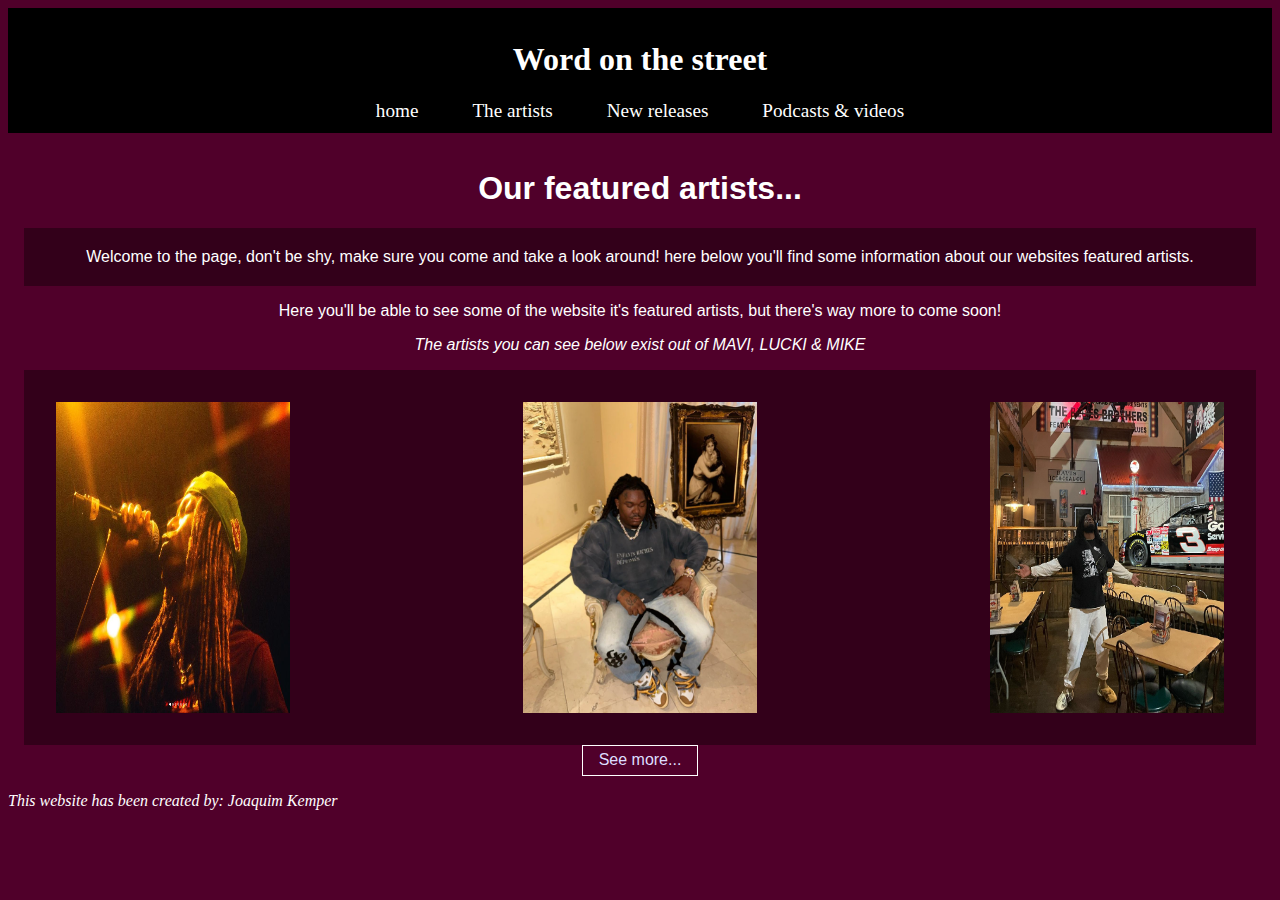
<file: index.html>
<!DOCTYPE html>
<html lang="en">
<head>
    <meta charset="UTF-8">
    <meta name="viewport" content="width=device-width, initial-scale=1.0">
    <title>Word on the street</title>
    <link rel="stylesheet" href="style.css">
</head>

<body>
<header>
        <p class="branding">Word on the street</p>

    <nav class="nav-box">
        <a href="index.html">home</a>
        <a href="artists.html">The artists</a>
        <a href="music.html">New releases</a>
        <a href="video's_&_podcasts.html">Podcasts & videos</a>
    </nav>

</header>

<main>
        <h1>Our featured artists...</h1>

        <p class="textbox">Welcome to the page, don't be shy, make sure you come and take a look around! here below you'll find some information about our websites featured artists.</p>
        <p>Here you'll be able to see some of the website it's featured artists, but there's way more to come soon!</p>

        <p class="italics">The artists you can see below exist out of MAVI, LUCKI & MIKE</p>

<section class="artist-images">
        <img src="images/mavi.png" alt="An image from the artist MAVI.">

        <img src="images/lucki.png" alt="An image from the artist LUCKI.">

        <img src="images/mike.png" alt="An image from the artist MIKE.">
</section>

        <a href="artists.html" class="see-more-link">See more...</a>


</main>
<footer>This website has been created by: Joaquim Kemper</footer>
</body>
</html>
</file>
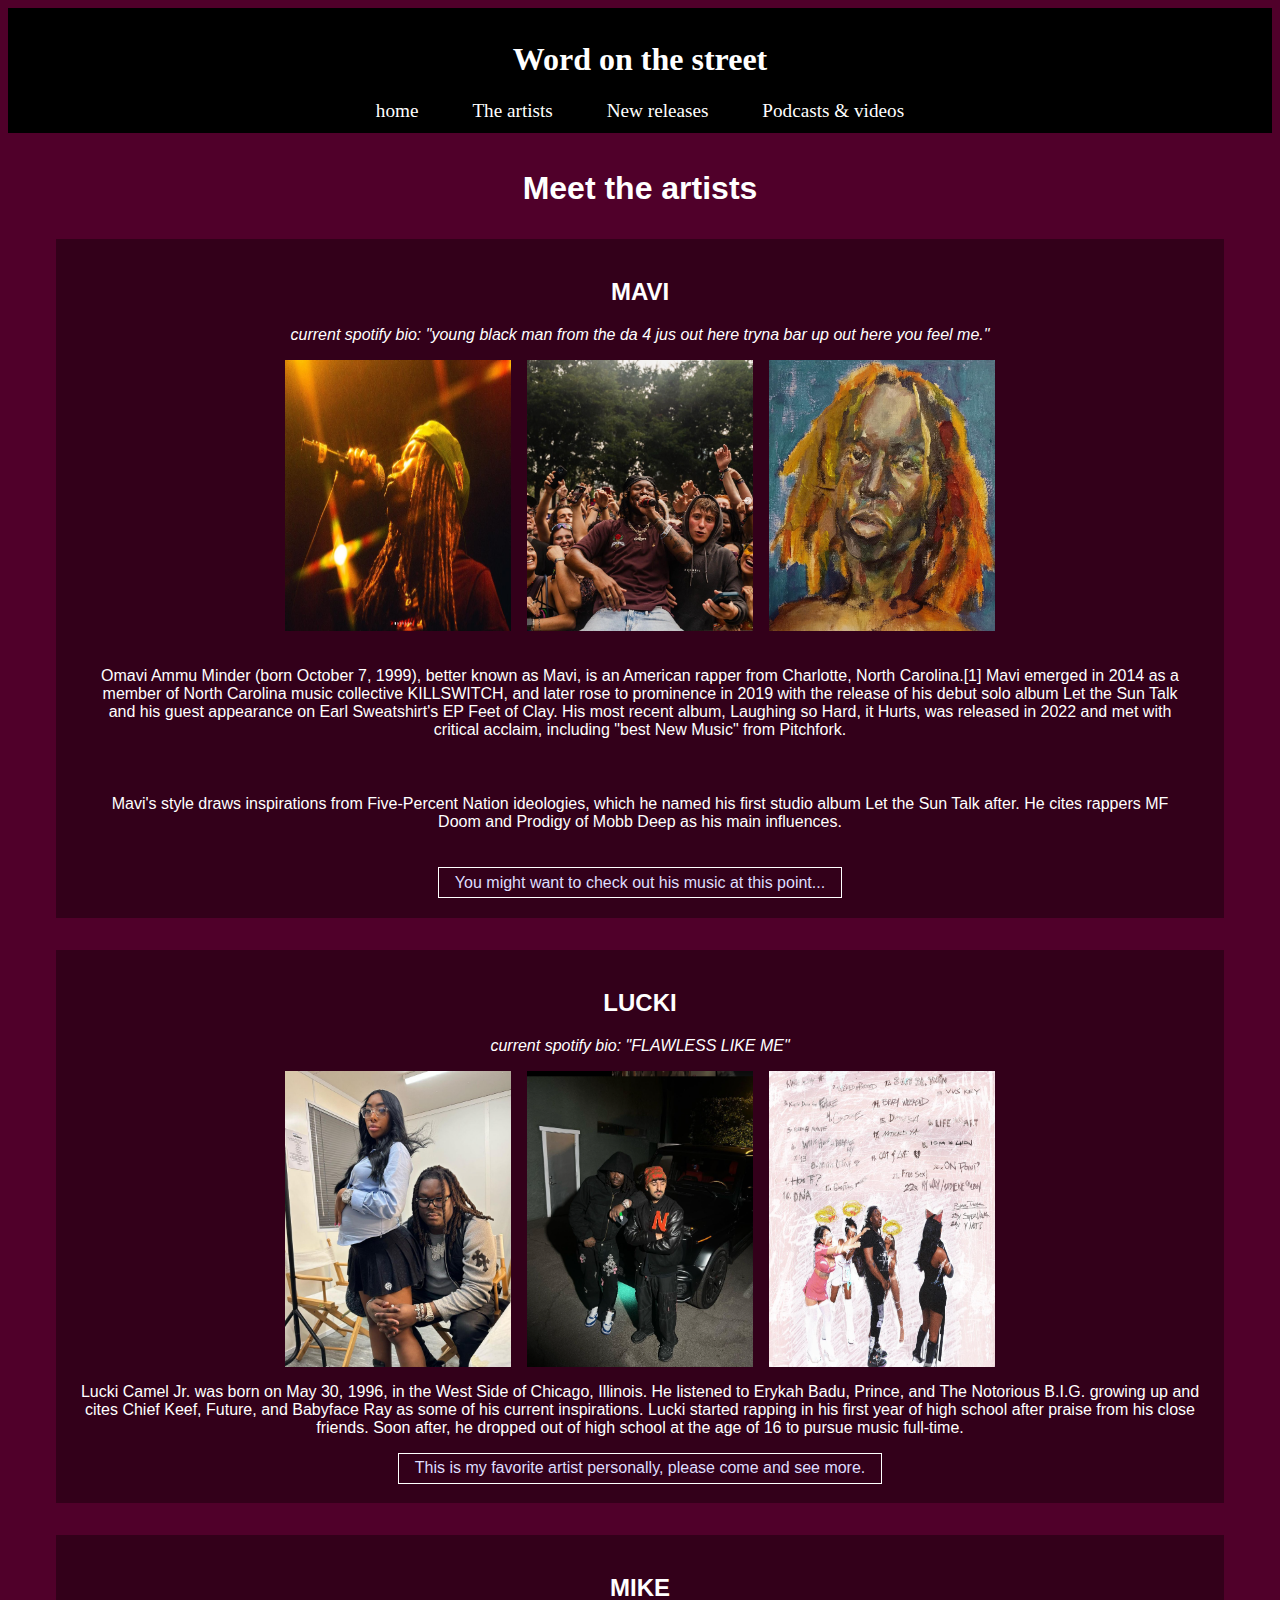
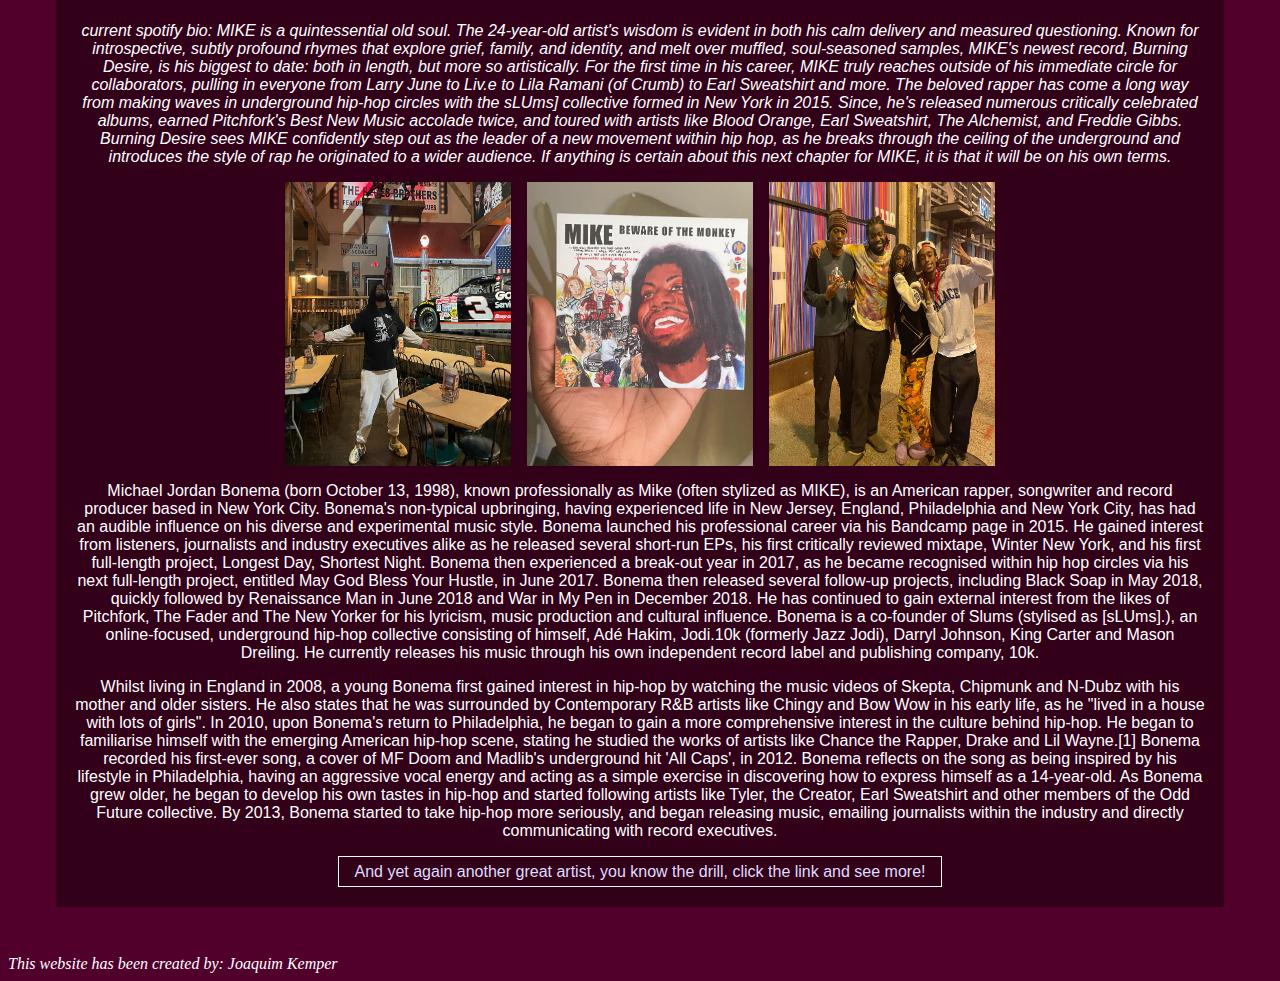
<file: artists.html>
<!DOCTYPE html>
<html lang="en">
<head>
    <meta charset="UTF-8">
    <meta name="viewport" content="width=device-width, initial-scale=1.0">
    <title>Artists</title>
    <link rel="stylesheet" href="style.css">
</head>

<body>
<header>
        <p class="branding">Word on the street</p>
        
    <nav class="nav-box">
        <a href="index.html">home</a>
        <a href="artists.html">The artists</a>
        <a href="music.html">New releases</a>
        <a href="video's_&_podcasts.html">Podcasts & videos</a>
    </nav>

</header>
<main>

        <h1>Meet the artists</h1>

<section class="artist-info-1">  
        <h2>MAVI</h2>

        <p class="quote"> current spotify bio: "young black man from the da 4 jus out here tryna bar up out here you feel me."</p>
    <div>
        <img src="images/mavi.png" alt="An image of the artist named MAVI.">
        <img src="images/mavi-amongst-crowd.png" alt="Mavi sitting amongst the crowd during his performance.">
        <img src="images/mavi-album-cover.png" alt="An image of MAVI his first album cover. It's a portrait of him.">
    </div>

        <p class="textbox"> Omavi Ammu Minder (born October 7, 1999), better known as Mavi, is an American rapper from Charlotte, North Carolina.[1] Mavi emerged in 2014 as a member of North Carolina music collective KILLSWITCH, and later rose to prominence in 2019 with the release of his debut solo album Let the Sun Talk and his guest appearance on Earl Sweatshirt's EP Feet of Clay. His most recent album, Laughing so Hard, it Hurts, was released in 2022 and met with critical acclaim, including "best New Music" from Pitchfork.</p>

        <p class="textbox">Mavi's style draws inspirations from Five-Percent Nation ideologies, which he named his first studio album Let the Sun Talk after. He cites rappers MF Doom and Prodigy of Mobb Deep as his main influences.</p>

        <a href="music.html" class="see-more-link">You might want to check out his music at this point...</a>
</section>  

<section class="artist-info-2">

        <h2>LUCKI</h2>

        <p class="quote"> current spotify bio: "FLAWLESS LIKE ME" </p>

    <div>
        <img src="images/lucki-&-aleksis.png" alt="Lucki and his girlfriend together in a picture.">
        <img src="images/lucki&lone.png" alt="An image of Lucki and the video producer lonewolf">
        <img src="images/lucki-album illustration.png" alt="An illustration of Lucki for the track reveal of his album 'flawless like me'.">
    </div>

        <p>Lucki Camel Jr. was born on May 30, 1996, in the West Side of Chicago, Illinois. He listened to Erykah Badu, Prince, and The Notorious B.I.G. growing up and cites Chief Keef, Future, and Babyface Ray as some of his current inspirations. Lucki started rapping in his first year of high school after praise from his close friends. Soon after, he dropped out of high school at the age of 16 to pursue music full-time.</p>

        <a href="music.html" class="see-more-link">This is my favorite artist personally, please come and see more.</a>
</section>


<section class="artist-info-3">
        <h2>MIKE</h2>

        <p class="quote"> current spotify bio: MIKE is a quintessential old soul. The 24-year-old artist's wisdom is evident in both his calm delivery and measured questioning. Known for introspective, subtly profound rhymes that explore grief, family, and identity, and melt over muffled, soul-seasoned samples, MIKE's newest record, Burning Desire, is his biggest to date: both in length, but more so artistically. For the first time in his career, MIKE truly reaches outside of his immediate circle for collaborators, pulling in everyone from Larry June to Liv.e to Lila Ramani (of Crumb) to Earl Sweatshirt and more. The beloved rapper has come a long way from making waves in underground hip-hop circles with the sLUms] collective formed in New York in 2015. Since, he's released numerous critically celebrated albums, earned Pitchfork's Best New Music accolade twice, and toured with artists like Blood Orange, Earl Sweatshirt, The Alchemist, and Freddie Gibbs. Burning Desire sees MIKE confidently step out as the leader of a new movement within hip hop, as he breaks through the ceiling of the underground and introduces the style of rap he originated to a wider audience. If anything is certain about this next chapter for MIKE, it is that it will be on his own terms.</p>
    <div>
        <img src="images/mike.png" alt="An image of the artist MIKE">
        <img src="images/mike-illustration.png" alt="An illustration made for MIKE in collaboration for his album">
        <img src="images/mike-n-friends.png" alt="An image of MIKE with some of his dear friends.">
    </div>

        <p>Michael Jordan Bonema (born October 13, 1998), known professionally as Mike (often stylized as MIKE), is an American rapper, songwriter and record producer based in New York City. Bonema's non-typical upbringing, having experienced life in New Jersey, England, Philadelphia and New York City, has had an audible influence on his diverse and experimental music style.

            Bonema launched his professional career via his Bandcamp page in 2015. He gained interest from listeners, journalists and industry executives alike as he released several short-run EPs, his first critically reviewed mixtape, Winter New York, and his first full-length project, Longest Day, Shortest Night. Bonema then experienced a break-out year in 2017, as he became recognised within hip hop circles via his next full-length project, entitled May God Bless Your Hustle, in June 2017.
            
            Bonema then released several follow-up projects, including Black Soap in May 2018, quickly followed by Renaissance Man in June 2018 and War in My Pen in December 2018. He has continued to gain external interest from the likes of Pitchfork, The Fader and The New Yorker for his lyricism, music production and cultural influence.
            
            Bonema is a co-founder of Slums (stylised as [sLUms].), an online-focused, underground hip-hop collective consisting of himself, Adé Hakim, Jodi.10k (formerly Jazz Jodi), Darryl Johnson, King Carter and Mason Dreiling. He currently releases his music through his own independent record label and publishing company, 10k.</p>


        <p>Whilst living in England in 2008, a young Bonema first gained interest in hip-hop by watching the music videos of Skepta, Chipmunk and N-Dubz with his mother and older sisters. He also states that he was surrounded by Contemporary R&B artists like Chingy and Bow Wow in his early life, as he "lived in a house with lots of girls".

            In 2010, upon Bonema's return to Philadelphia, he began to gain a more comprehensive interest in the culture behind hip-hop. He began to familiarise himself with the emerging American hip-hop scene, stating he studied the works of artists like Chance the Rapper, Drake and Lil Wayne.[1] Bonema recorded his first-ever song, a cover of MF Doom and Madlib's underground hit 'All Caps', in 2012. Bonema reflects on the song as being inspired by his lifestyle in Philadelphia, having an aggressive vocal energy and acting as a simple exercise in discovering how to express himself as a 14-year-old. As Bonema grew older, he began to develop his own tastes in hip-hop and started following artists like Tyler, the Creator, Earl Sweatshirt and other members of the Odd Future collective. By 2013, Bonema started to take hip-hop more seriously, and began releasing music, emailing journalists within the industry and directly communicating with record executives.</p>

        <a href="music.html" class="see-more-link">And yet again another great artist, you know the drill, click the link and see more!</a>
</section>

</main>
<footer>This website has been created by: Joaquim Kemper</footer>
</body>
</html>
</file>
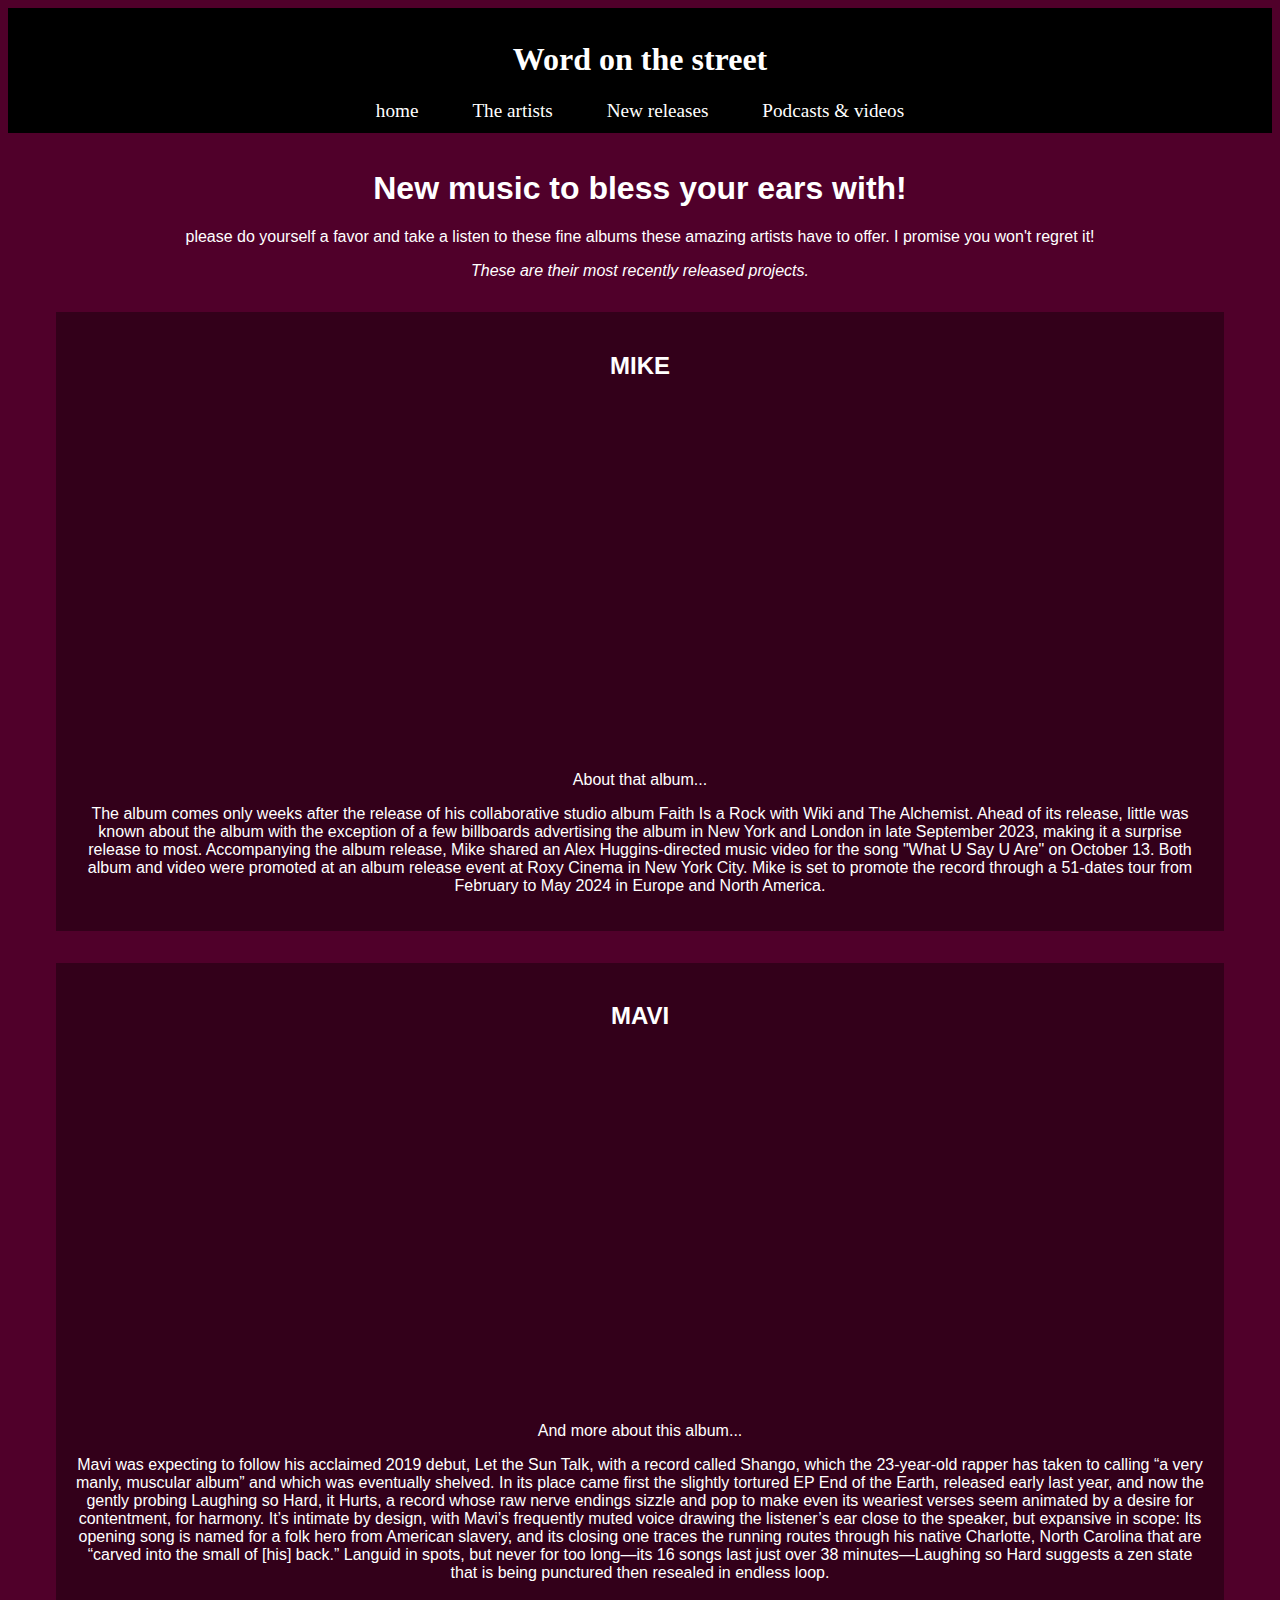
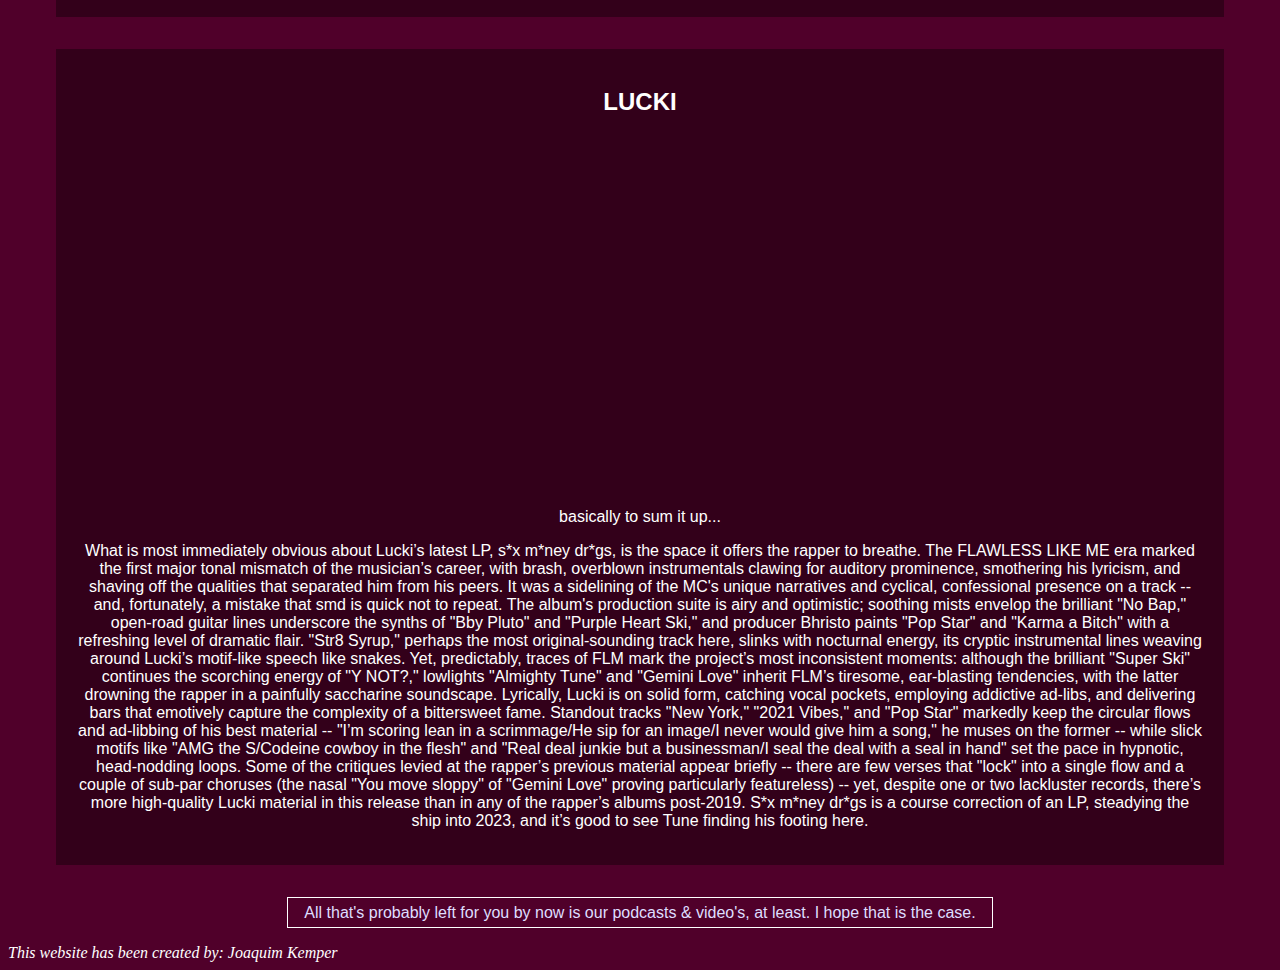
<file: music.html>
<!DOCTYPE html>
 <html lang="en">
 <head>
    <meta charset="UTF-8">
    <meta name="viewport" content="width=device-width, initial-scale=1.0">
    <title>Check out the music!</title>
    <link rel="stylesheet" href="style.css">
 </head>

<body>
<header>
        <p class="branding">Word on the street</p>
    
    <nav class="nav-box">
        <a href="index.html">home</a>
        <a href="artists.html">The artists</a>
        <a href="music.html">New releases</a>
        <a href="video's_&_podcasts.html">Podcasts & videos</a>
    </nav>
    
</header>
<main>

        <h1>New music to bless your ears with!</h1>

        <p>please do yourself a favor and take a listen to these fine albums these amazing artists have to offer. I promise you won't regret it!</p>
        <p class="italics">These are their most recently released projects.</p>

<section class="music">
        <h2>MIKE</h2>
        <iframe style="border-radius:12px" src="https://open.spotify.com/embed/album/0oc3ietmTjMghpRPvszTw9?utm_source=generator" width="95%" height="352" frameBorder="0" allowfullscreen="" allow="autoplay; clipboard-write; encrypted-media; fullscreen; picture-in-picture" loading="lazy"></iframe>
        <p>About that album...</p>
        <p>The album comes only weeks after the release of his collaborative studio album Faith Is a Rock with Wiki and The Alchemist. Ahead of its release, little was known about the album with the exception of a few billboards advertising the album in New York and London in late September 2023, making it a surprise release to most. Accompanying the album release, Mike shared an Alex Huggins-directed music video for the song "What U Say U Are" on October 13. Both album and video were promoted at an album release event at Roxy Cinema in New York City. Mike is set to promote the record through a 51-dates tour from February to May 2024 in Europe and North America.</p>
</section>

<section class="music">
        <h2>MAVI</h2>
        <iframe style="border-radius:12px" src="https://open.spotify.com/embed/album/0zI5KZ81RN2x6RrQchLLBQ?utm_source=generator" width="95%" height="352" frameBorder="0" allowfullscreen="" allow="autoplay; clipboard-write; encrypted-media; fullscreen; picture-in-picture" loading="lazy"></iframe>
        <P>And more about this album...</P>
        <p>Mavi was expecting to follow his acclaimed 2019 debut, Let the Sun Talk, with a record called Shango, which the 23-year-old rapper has taken to calling “a very manly, muscular album” and which was eventually shelved. In its place came first the slightly tortured EP End of the Earth, released early last year, and now the gently probing Laughing so Hard, it Hurts, a record whose raw nerve endings sizzle and pop to make even its weariest verses seem animated by a desire for contentment, for harmony. It’s intimate by design, with Mavi’s frequently muted voice drawing the listener’s ear close to the speaker, but expansive in scope: Its opening song is named for a folk hero from American slavery, and its closing one traces the running routes through his native Charlotte, North Carolina that are “carved into the small of [his] back.” Languid in spots, but never for too long—its 16 songs last just over 38 minutes—Laughing so Hard suggests a zen state that is being punctured then resealed in endless loop.</p>
</section>

<section class="music">
        <h2>LUCKI</h2>
        <iframe style="border-radius:12px" src="https://open.spotify.com/embed/album/6vKVBLTsQW5wXOzmOIkPVZ?utm_source=generator" width="95%" height="352" frameBorder="0" allowfullscreen="" allow="autoplay; clipboard-write; encrypted-media; fullscreen; picture-in-picture" loading="lazy"></iframe>
        <p>basically to sum it up...</p>
        <p>What is most immediately obvious about Lucki’s latest LP, s*x m*ney dr*gs, is the space it offers the rapper to breathe. The FLAWLESS LIKE ME era marked the first major tonal mismatch of the musician’s career, with brash, overblown instrumentals clawing for auditory prominence, smothering his lyricism, and shaving off the qualities that separated him from his peers. It was a sidelining of the MC's unique narratives and cyclical, confessional presence on a track -- and, fortunately, a mistake that smd is quick not to repeat. The album's production suite is airy and optimistic; soothing mists envelop the brilliant "No Bap," open-road guitar lines underscore the synths of "Bby Pluto" and "Purple Heart Ski," and producer Bhristo paints "Pop Star" and "Karma a Bitch" with a refreshing level of dramatic flair. "Str8 Syrup," perhaps the most original-sounding track here, slinks with nocturnal energy, its cryptic instrumental lines weaving around Lucki’s motif-like speech like snakes. Yet, predictably, traces of FLM mark the project’s most inconsistent moments: although the brilliant "Super Ski" continues the scorching energy of "Y NOT?," lowlights "Almighty Tune" and "Gemini Love" inherit FLM’s tiresome, ear-blasting tendencies, with the latter drowning the rapper in a painfully saccharine soundscape. Lyrically, Lucki is on solid form, catching vocal pockets, employing addictive ad-libs, and delivering bars that emotively capture the complexity of a bittersweet fame. Standout tracks "New York," "2021 Vibes," and "Pop Star" markedly keep the circular flows and ad-libbing of his best material -- "I’m scoring lean in a scrimmage/He sip for an image/I never would give him a song," he muses on the former -- while slick motifs like "AMG the S/Codeine cowboy in the flesh" and "Real deal junkie but a businessman/I seal the deal with a seal in hand" set the pace in hypnotic, head-nodding loops. Some of the critiques levied at the rapper’s previous material appear briefly -- there are few verses that "lock" into a single flow and a couple of sub-par choruses (the nasal "You move sloppy" of "Gemini Love" proving particularly featureless) -- yet, despite one or two lackluster records, there’s more high-quality Lucki material in this release than in any of the rapper’s albums post-2019. S*x m*ney dr*gs is a course correction of an LP, steadying the ship into 2023, and it’s good to see Tune finding his footing here.</p>
</section>

        <a class=see-more-link href="video's_&_podcasts.html">All that's probably left for you by now is our podcasts & video's, at least. I hope that is the case.</a>
</main>
<footer>This website has been created by: Joaquim Kemper</footer>
</body>
</html>
</file>
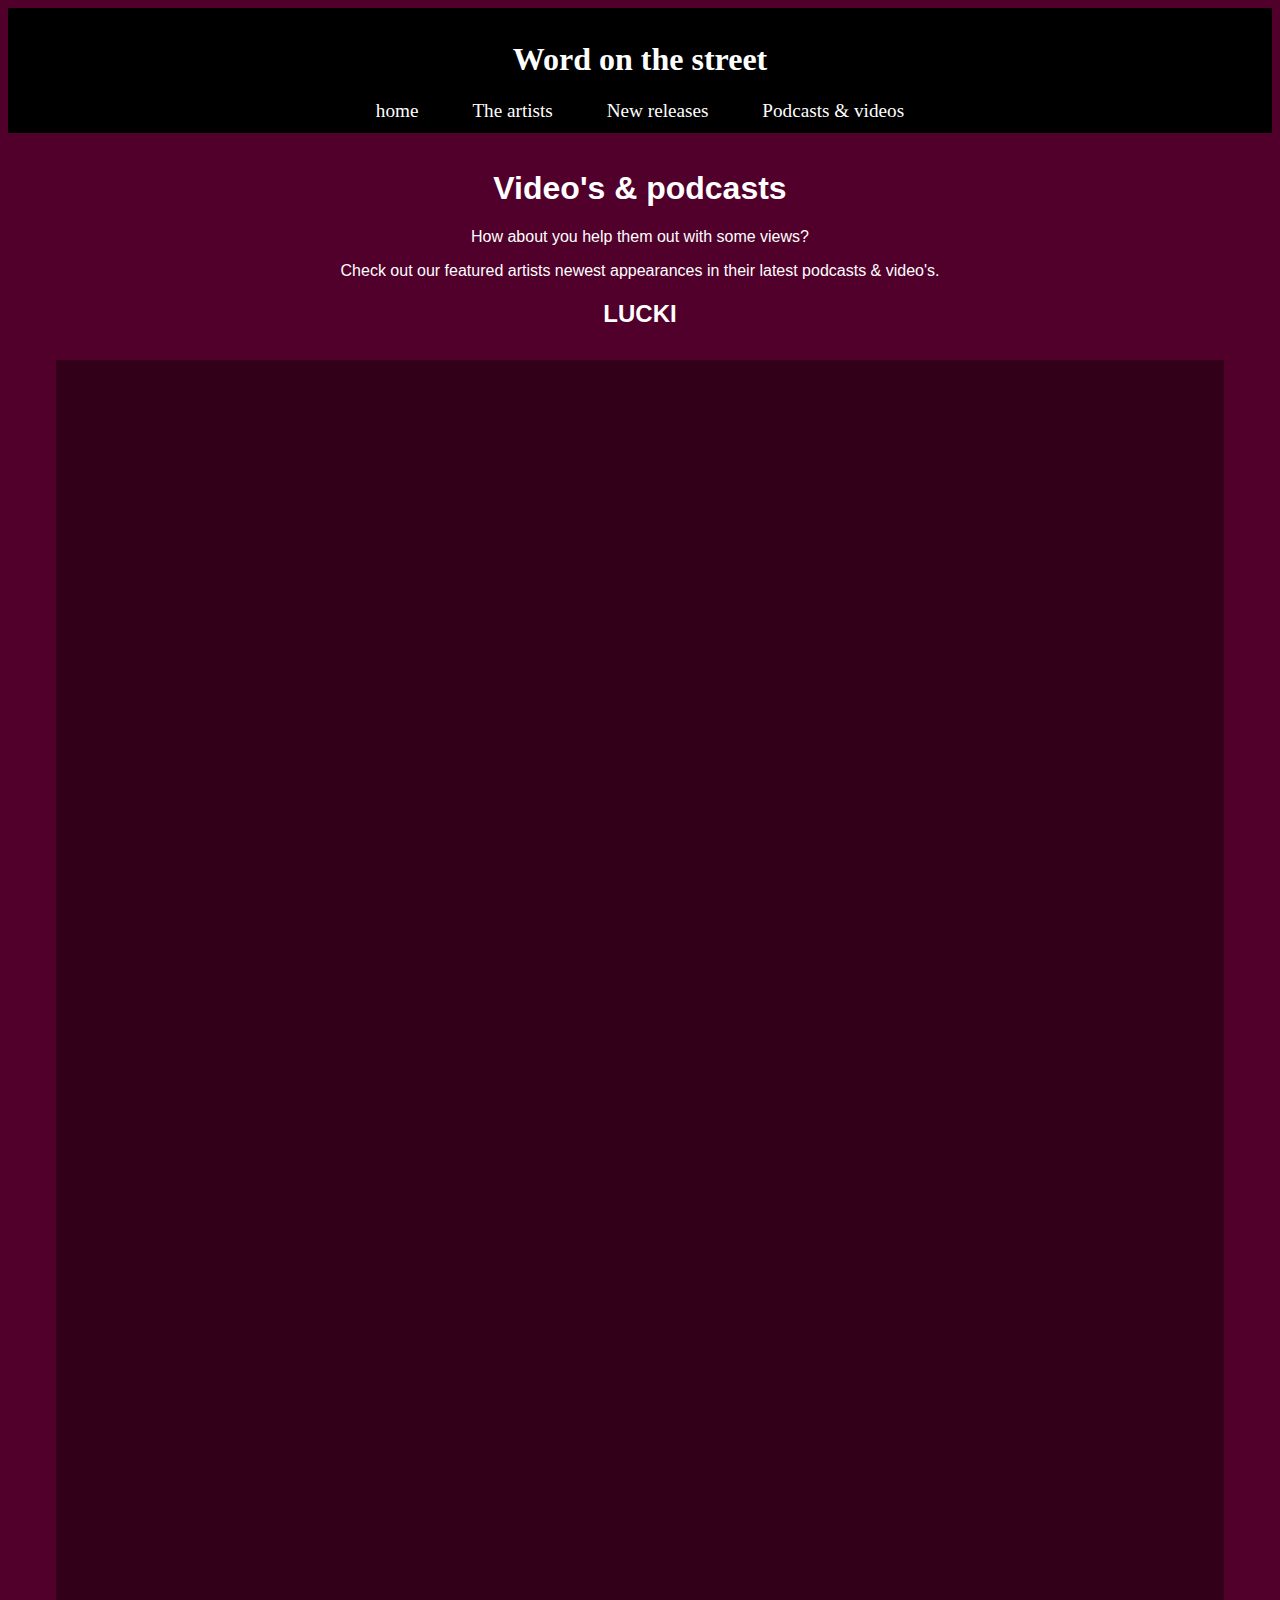
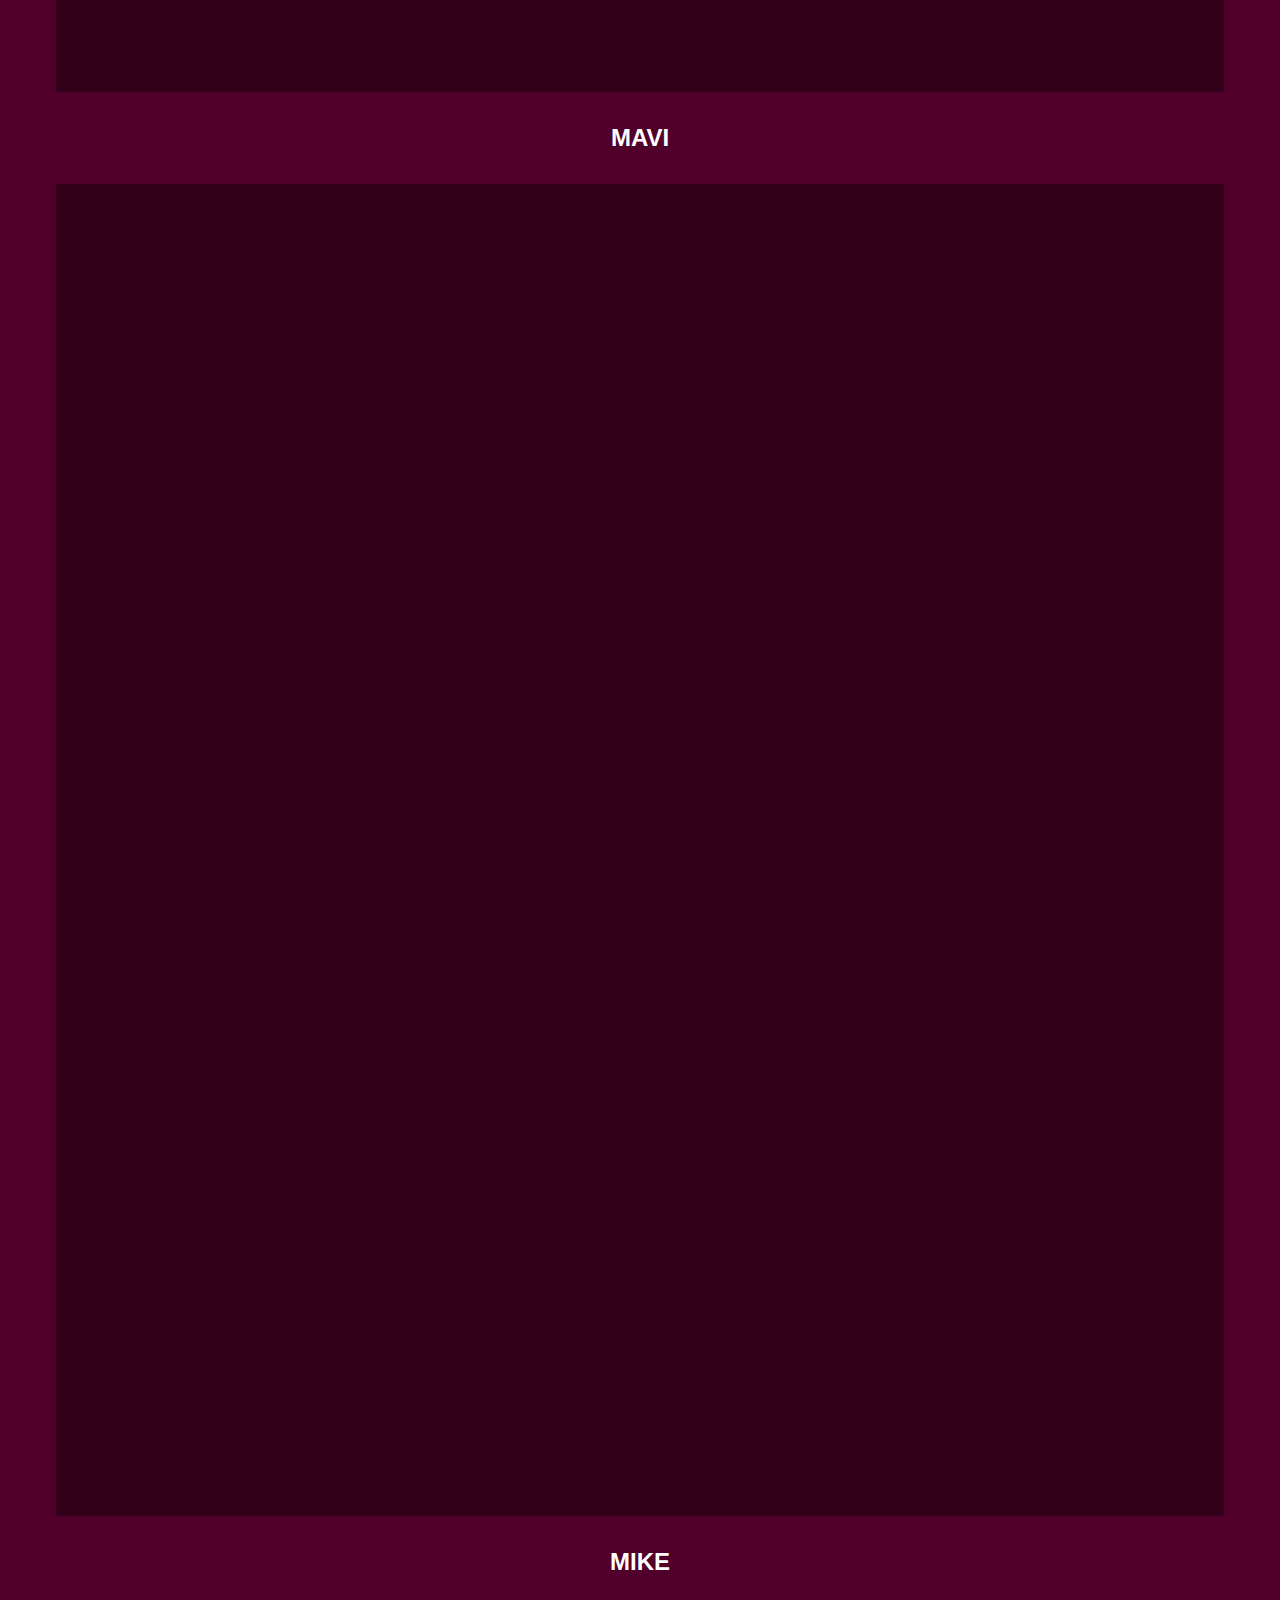
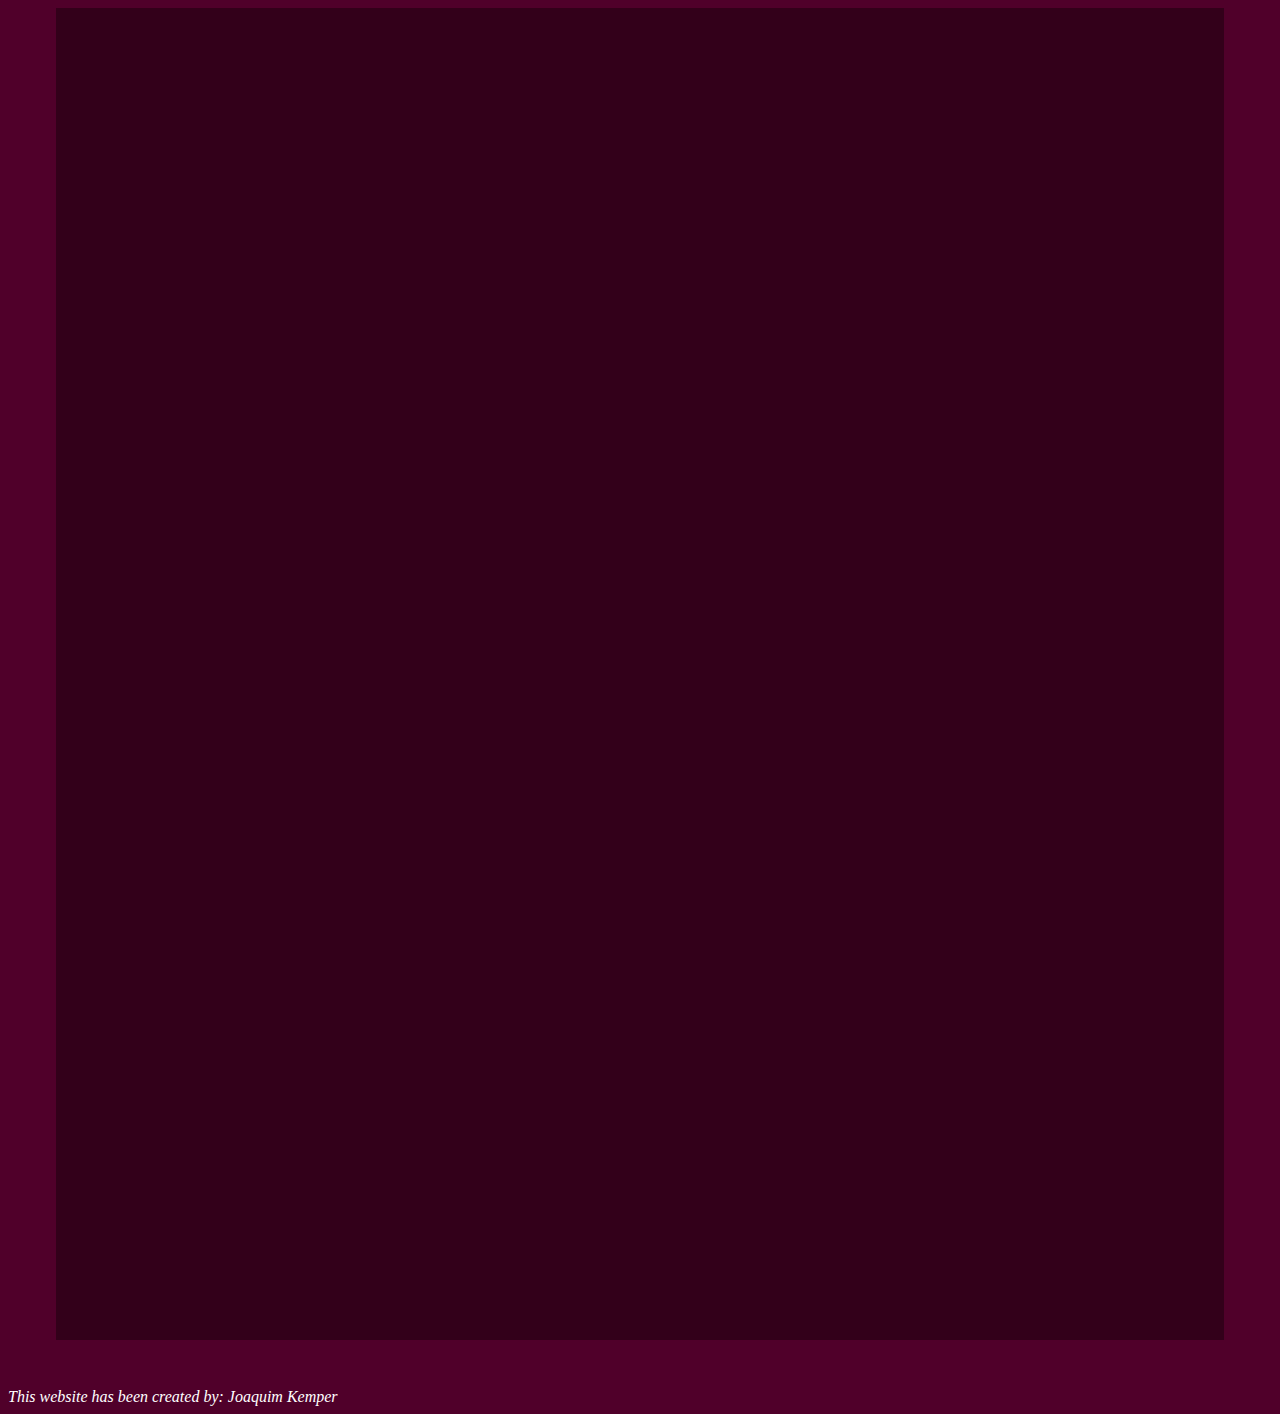
<file: video's_&_podcasts.html>
<!DOCTYPE html>
<html lang="en">
<head>
    <meta charset="UTF-8">
    <meta name="viewport" content="width=device-width, initial-scale=1.0">
    <title>Podcasts_&_video's</title>
    <link rel="stylesheet" href="style.css">
</head>

<body>
<header>
        <p class="branding">Word on the street</p>
    
    <nav class="nav-box">
        <a href="index.html">home</a>
        <a href="artists.html">The artists</a>
        <a href="music.html">New releases</a>
        <a href="video's_&_podcasts.html">Podcasts & videos</a>
    </nav>
    
</header>
<main>

        <h1>Video's & podcasts</h1>

<section>
        <p>How about you help them out with some views?</p>
        <P>Check out our featured artists newest appearances in their latest podcasts & video's.</P>
</section>


        <H2>LUCKI</H2>

<section class="videos">
        <iframe width="560" height="315" src="https://www.youtube.com/embed/fhOirilUFEI?si=LjF7jfJg-8xWaaL0" title="YouTube video player" frameborder="0" allow="accelerometer; autoplay; clipboard-write; encrypted-media; gyroscope; picture-in-picture; web-share" allowfullscreen></iframe>
        <iframe width="560" height="315" src="https://www.youtube.com/embed/A9k-Fe-XIfA?si=RT8YtgN_Bb-9Cne-" title="YouTube video player" frameborder="0" allow="accelerometer; autoplay; clipboard-write; encrypted-media; gyroscope; picture-in-picture; web-share" allowfullscreen></iframe>
        <iframe width="560" height="315" src="https://www.youtube.com/embed/3IDILb7G3Ns?si=a8hHhkuBXsZ9BbP2" title="YouTube video player" frameborder="0" allow="accelerometer; autoplay; clipboard-write; encrypted-media; gyroscope; picture-in-picture; web-share" allowfullscreen></iframe>
        <iframe width="560" height="315" src="https://www.youtube.com/embed/qTwoRh3sK0s?si=SI_Q-DzR8yVcbJMR" title="YouTube video player" frameborder="0" allow="accelerometer; autoplay; clipboard-write; encrypted-media; gyroscope; picture-in-picture; web-share" allowfullscreen></iframe>
</section>

        <h2>MAVI</h2>

<section class="videos">
        <iframe width="560" height="315" src="https://www.youtube.com/embed/_TCOC97s_CQ?si=9Hj10SJMA4sHVuXd" title="YouTube video player" frameborder="0" allow="accelerometer; autoplay; clipboard-write; encrypted-media; gyroscope; picture-in-picture; web-share" allowfullscreen></iframe>
        <iframe width="560" height="315" src="https://www.youtube.com/embed/W98ZG9SvidU?si=59YjIeLkvaQJZwNw" title="YouTube video player" frameborder="0" allow="accelerometer; autoplay; clipboard-write; encrypted-media; gyroscope; picture-in-picture; web-share" allowfullscreen></iframe>
        <iframe width="560" height="315" src="https://www.youtube.com/embed/AmeAMzfnLtQ?si=m3Y2CctTxH7OkqBh" title="YouTube video player" frameborder="0" allow="accelerometer; autoplay; clipboard-write; encrypted-media; gyroscope; picture-in-picture; web-share" allowfullscreen></iframe>
        <iframe width="560" height="315" src="https://www.youtube.com/embed/1lAOEJCYdlg?si=iUpuKrtoUhdrt0Vp" title="YouTube video player" frameborder="0" allow="accelerometer; autoplay; clipboard-write; encrypted-media; gyroscope; picture-in-picture; web-share" allowfullscreen></iframe>
</section>

        <h2>MIKE</h2>

<section class="videos">
        <iframe width="560" height="315" src="https://www.youtube.com/embed/7R-LRG9kgsE?si=TVRL7QWUXKwZil4m" title="YouTube video player" frameborder="0" allow="accelerometer; autoplay; clipboard-write; encrypted-media; gyroscope; picture-in-picture; web-share" allowfullscreen></iframe>
        <iframe width="560" height="315" src="https://www.youtube.com/embed/fcGVua7UzeM?si=ca6fi6lWMezPKtYf" title="YouTube video player" frameborder="0" allow="accelerometer; autoplay; clipboard-write; encrypted-media; gyroscope; picture-in-picture; web-share" allowfullscreen></iframe>
        <iframe width="560" height="315" src="https://www.youtube.com/embed/kXDuZspZlsw?si=2PjBITQSV9lvn_XR" title="YouTube video player" frameborder="0" allow="accelerometer; autoplay; clipboard-write; encrypted-media; gyroscope; picture-in-picture; web-share" allowfullscreen></iframe>
        <iframe width="560" height="315" src="https://www.youtube.com/embed/saa0UT-KUzQ?si=f4ZDioep4efVPCky" title="YouTube video player" frameborder="0" allow="accelerometer; autoplay; clipboard-write; encrypted-media; gyroscope; picture-in-picture; web-share" allowfullscreen></iframe>
</section>

</main>
<footer>This website has been created by: Joaquim Kemper</footer>
</body>
</html>
</file>
<file: style.css>
*{
    box-sizing: border-box;
}

body {
    background-color:#50002A;
    color: white;
}

main {
    padding: 1em;
    font-family: 'Lucida Sans', 'Lucida Sans Regular', 'Lucida Grande', 'Lucida Sans Unicode', Geneva, Verdana, sans-serif;
    text-align: center;
}

header {
    background-color: black;
    color: white;
    padding: 0.05em;
    text-align: center;
  }
  
  .branding {
    font-size: 2em;
    font-weight: bold;
    margin-bottom: 0.4em;
  }
  
  .nav-box a {
    color: white;
    text-decoration: none;
    padding: 0.5em 1em;
    font-size: larger;
    display: inline-block;
    margin-left: 0.3em;
    margin-right: 0.3em;
  }
  
  .nav-box a:hover {
    background-color: white;
    color: #000000;
  }
  
.italics { 
    font-style: italic;
}

.quote {font-style: italic;
}

.textbox { 
    border: 0.125em;
    padding: 1.25em;
    background-color: #33001a;
}
      
.artist-images {
    display: flex;
    justify-content: space-between;
    max-width: 100%;
    max-height: auto;    
    background-color: #33001a;
    border: 1em;
    padding: 2em;
}

img {
    max-width: 100%;
    max-height: auto;
    width: 20%; 
}

.artist-info-1 {
    border: 1em #33001a;
    padding:1.2em;
    margin: 2em;
    background-color: #33001a;
}

.artist-info-1 div {
    display: flex;
    justify-content: center;
    gap: 1em;
}
.artist-info-2 {
    border: 1em #33001a;
    padding:1.2em;
    margin: 2em;
    background-color: #33001a;
}

.artist-info-2 div {
    display: flex;
    justify-content: center;
    gap: 1em;
}

.artist-info-3 div {
    display: flex;
    justify-content: center;
    gap: 1em;
}

.artist-info-3 {
    border: 5em #33001a;
    padding:1.2em;
    margin: 2em;
    background-color: #33001a;
}

.videos {
    border: 5em;
    margin: 2em;
    padding: 1.2em;
    background-color:#33001a;
    display: flex;
    flex-wrap: wrap;
    gap: 0.7em;
}

.see-more-link {
    color: rgb(222, 222, 255);
    text-decoration: underline;
    display: inline-block;
    padding: 0.35em 1em;
    border: 1px solid #ffffff;
    text-decoration: none;
}
  
.see-more-link:hover {
    background-color: #000000;
  }
  
  .see-more-link:hover {
    color: rgb(255, 158, 158);
    text-decoration: none;
  }
  
.music {
    border: 5em;
    margin: 2em;
    padding: 1.2em;
    background-color:#33001a;
}

.italics {
    font-style: italic;
}

footer { 
    font-style: italic;
}
</file>
